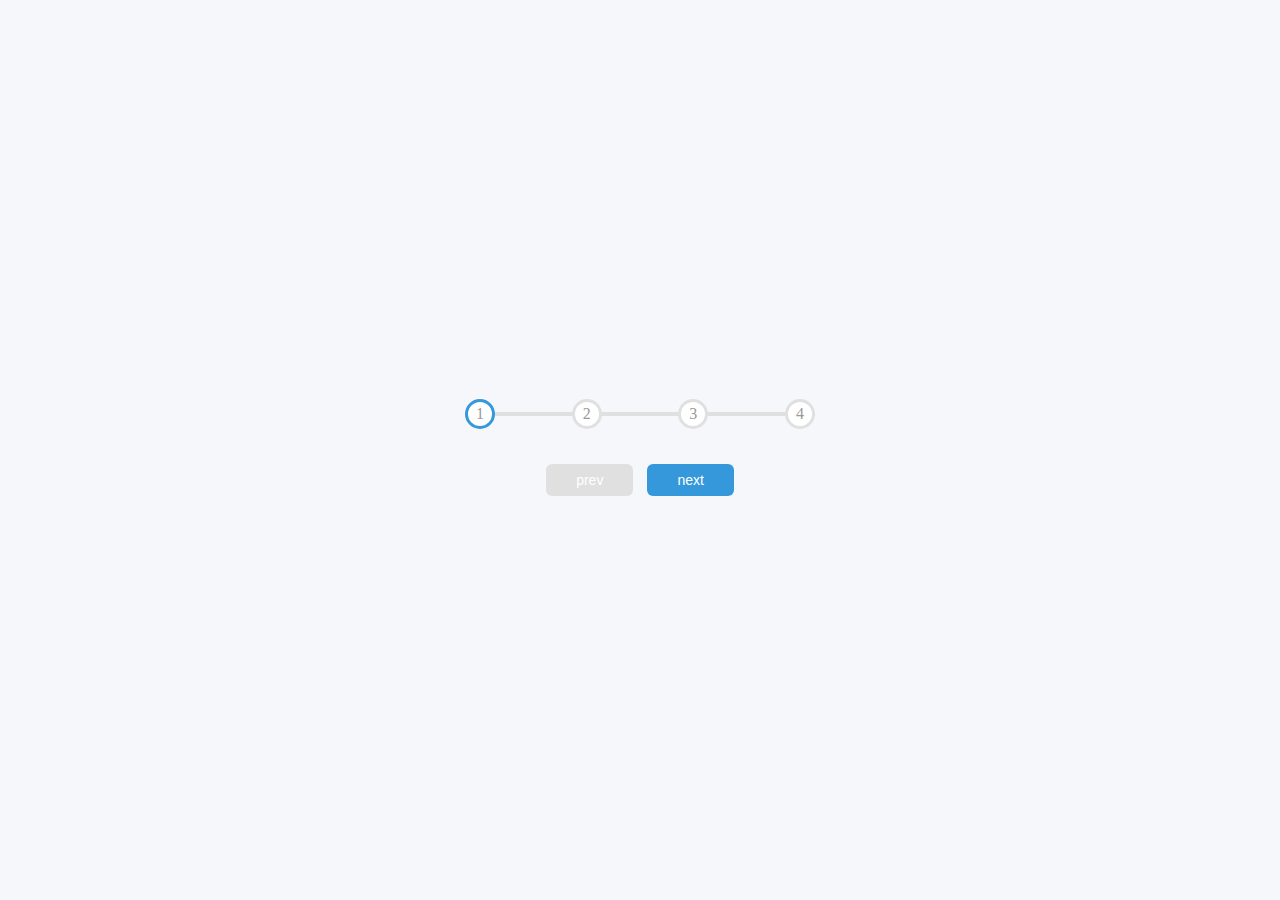
<file: Progress Steps/index.html>
<!DOCTYPE html>
<html lang="en">

<head>
    <meta charset="UTF-8">
    <meta name="viewport" content="width=device-width, initial-scale=1.0">
    <title>Progress Steps</title>

    <link rel="stylesheet" href="styles.css">
</head>

<body>
    <div class="container">
        <div class="progress-container">
            <div class="progress" id="progress"></div>
            <div class="circle active">1</div>
            <div class="circle">2</div>
            <div class="circle">3</div>
            <div class="circle">4</div>
        </div>
        <button class="btn" id="prev" disabled>prev</button>
        <button class="btn" id="next">next</button>
    </div>
    <script src="script.js"></script>
</body>


</html>
</file>
<file: Progress Steps/styles.css>
:root {
    --line-border-fill: #3498db;
    --line-border-empty: #e0e0e0;
}

*{
    box-sizing: border-box;
}

body{
    display: flex;
    background-color: #f6f7fb;
    flex-direction: column;
    justify-content: center;
    align-items: center;
    height: 100vh;
    overflow: hidden;
    margin: 0;
}


.container{
    text-align: center;
}

.progress-container{
    display: flex;
    justify-content: space-between;
    /* flex-direction: row; */
    position: relative;
    margin-bottom: 30px;
    width: 350px;
    max-width: 100%;
}

.progress-container::before{
    content: '';
    background-color: var(--line-border-empty);
    position: absolute;
    top: 50%;
    left: 0px;
    transform: translateY(-50%);
    height: 4px;
    width: 100%;
    z-index: -1;
}

.progress{
    background-color: var(--line-border-fill);
    position: absolute; 
    transform: translateY(-50%);
    top: 50%;
    left: 0px;
    transform: translateY(-50%);
    height: 4px;
    width: 0;
    z-index: -1;
    transition: 0.4s ease;
}

.circle{
    background-color: #fff;
    color: #999;
    border-radius: 50%;
    height: 30px;
    width: 30px;
    display: flex;
    justify-content: center;
    align-items: center;
    border: 3px solid var(--line-border-empty);
    transition: 0.4s ease;
}

.circle.active{
    border-color: var(--line-border-fill);
}

.btn{
    background-color: var(--line-border-fill);
    color:#fff;
    border: 0;
    border-radius: 6px;
    cursor: pointer;
    /* font-family: inherit; */
    font-size: 14px;
    margin: 5px;
    padding: 8px 30px;
    font-size: 14px;
}

.btn:focus{
    outline: 0;
}

.btn:disabled{
    background-color: var(--line-border-empty);
    cursor: not-allowed;
}
</file>
